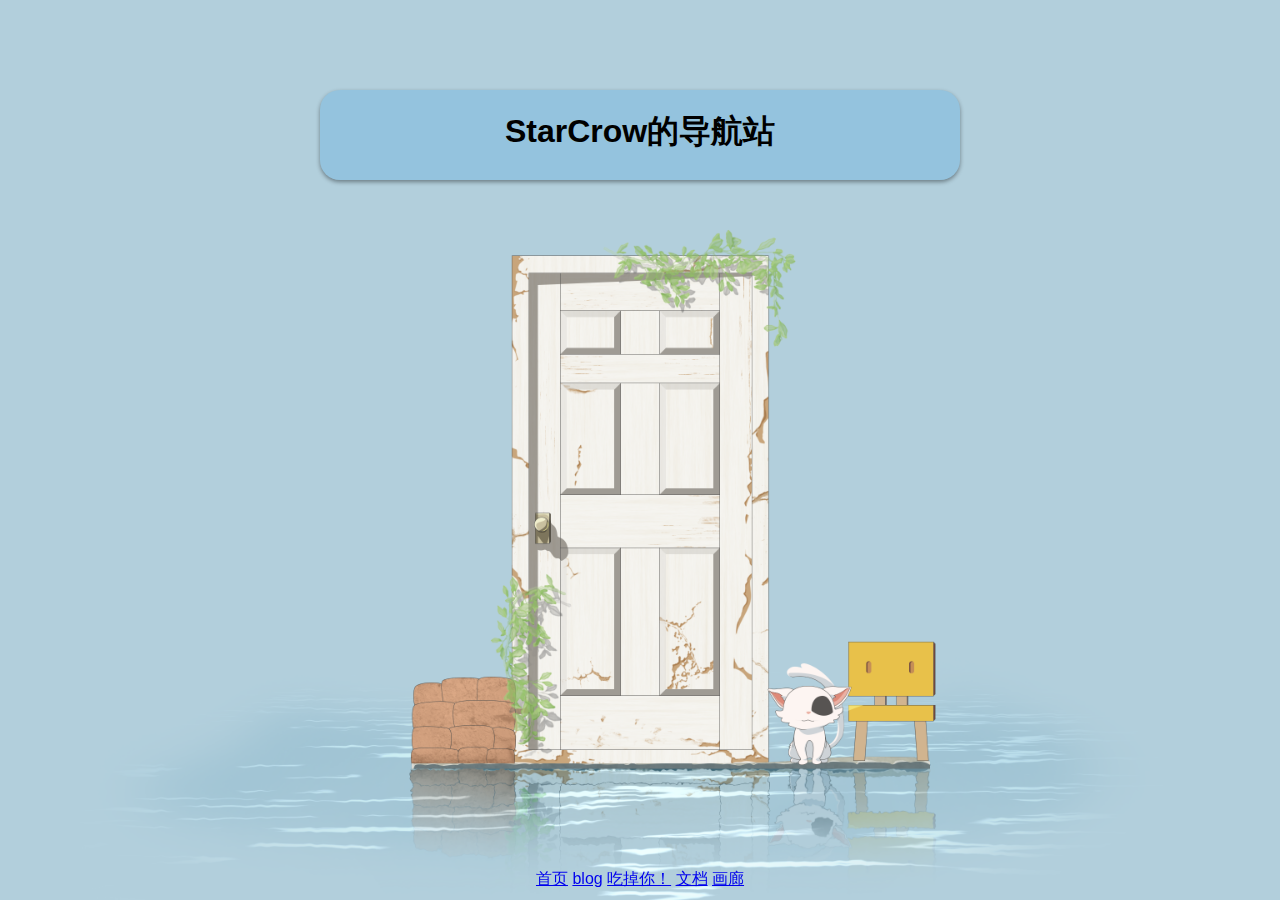
<file: mobile.html>
<!DOCTYPE html>
<html>
<head>

    <title>StarCrow导航站</title>
    <link rel="stylesheet" href="styles.css" >

</head>
<body class="mobile-background">

    <div class="mobile-container">
        <h1>StarCrow的导航站</h1>
    </div>
    <div class="navbar">
        <a href="#">首页</a>
        <a href="https://blog.enstar.tech">blog</a>
        <a href="https://games.enstar.tech">吃掉你！</a>
        <a href="https://games.enstar.tech">文档</a>
        <a href="https://photos.enstar.tech">画廊</a>
    </div>
</body>
</html>
</file>
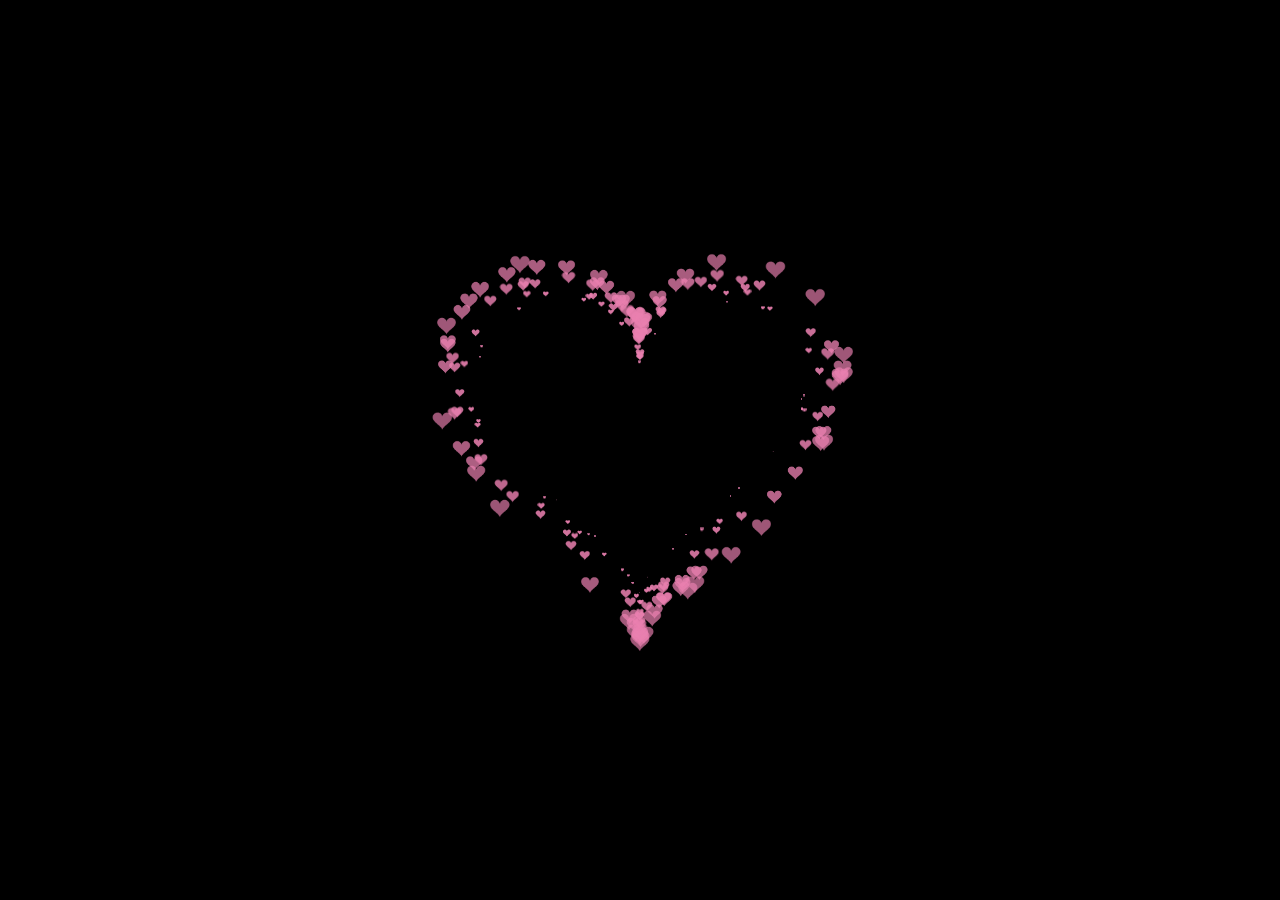
<file: source/loveu.html>
<!doctype html>
<html>

<head>
    <meta charset="utf-8">
    <title>(ˉ▽￣～) ~~ 花里胡哨代码</title>
    <script src="https:/libs.baidu.com/jquery/1.11.3/jquery.min.js"></script>
    <style>
        html,
        body {
            height: 100%;
            padding: 0;
            margin: 0;
            background: #000;
        }

        canvas {
            position: absolute;
            width: 100%;
            height: 100%;
        }
    </style>
</head>

<body>
    <canvas id="pinkboard"></canvas>

    <script>
        var settings = {
            particles: {
                length: 500,
                duration: 2,
                velocity: 100,
                effect: -0.75,
                size: 30,
            },
        };



        (function () {
            var b = 0;
            var c = ["ms", "moz", "webkit", "o"];
            for (var a = 0; a < c.length && !window.requestAnimationFrame; ++a) {
                window.requestAnimationFrame = window[c[a] + "RequestAnimationFrame"];
                window.cancelAnimationFrame = window[c[a] + "CancelAnimationFrame"] || window[c[a] + "CancelRequestAnimationFrame"]
            }
            if (!window.requestAnimationFrame) {
                window.requestAnimationFrame = function (h, e) {
                    var d = new Date().getTime();
                    var f = Math.max(0, 16 - (d - b));
                    var g = window.setTimeout(function () {
                        h(d + f)
                    }, f);
                    b = d + f;
                    return g
                }
            }
            if (!window.cancelAnimationFrame) {
                window.cancelAnimationFrame = function (d) {
                    clearTimeout(d)
                }
            }
        }());


        var Point = (function () {
            function Point(x, y) {
                this.x = (typeof x !== 'undefined') ? x : 0;
                this.y = (typeof y !== 'undefined') ? y : 0;
            }
            Point.prototype.clone = function () {
                return new Point(this.x, this.y);
            };
            Point.prototype.length = function (length) {
                if (typeof length == 'undefined')
                    return Math.sqrt(this.x * this.x + this.y * this.y);
                this.normalize();
                this.x *= length;
                this.y *= length;
                return this;
            };
            Point.prototype.normalize = function () {
                var length = this.length();
                this.x /= length;
                this.y /= length;
                return this;
            };
            return Point;
        })();


        var Particle = (function () {
            function Particle() {
                this.position = new Point();
                this.velocity = new Point();
                this.acceleration = new Point();
                this.age = 0;
            }
            Particle.prototype.initialize = function (x, y, dx, dy) {
                this.position.x = x;
                this.position.y = y;
                this.velocity.x = dx;
                this.velocity.y = dy;
                this.acceleration.x = dx * settings.particles.effect;
                this.acceleration.y = dy * settings.particles.effect;
                this.age = 0;
            };
            Particle.prototype.update = function (deltaTime) {
                this.position.x += this.velocity.x * deltaTime;
                this.position.y += this.velocity.y * deltaTime;
                this.velocity.x += this.acceleration.x * deltaTime;
                this.velocity.y += this.acceleration.y * deltaTime;
                this.age += deltaTime;
            };
            Particle.prototype.draw = function (context, image) {
                function ease(t) {
                    return (--t) * t * t + 1;
                }
                var size = image.width * ease(this.age / settings.particles.duration);
                context.globalAlpha = 1 - this.age / settings.particles.duration;
                context.drawImage(image, this.position.x - size / 2, this.position.y - size / 2, size, size);
            };
            return Particle;
        })();

        var ParticlePool = (function () {
            var particles,
                firstActive = 0,
                firstFree = 0,
                duration = settings.particles.duration;

            function ParticlePool(length) {
                particles = new Array(length);
                for (var i = 0; i < particles.length; i++)
                    particles[i] = new Particle();
            }
            ParticlePool.prototype.add = function (x, y, dx, dy) {
                particles[firstFree].initialize(x, y, dx, dy);

                firstFree++;
                if (firstFree == particles.length) firstFree = 0;
                if (firstActive == firstFree) firstActive++;
                if (firstActive == particles.length) firstActive = 0;
            };
            ParticlePool.prototype.update = function (deltaTime) {
                var i;

                if (firstActive < firstFree) {
                    for (i = firstActive; i < firstFree; i++)
                        particles[i].update(deltaTime);
                }
                if (firstFree < firstActive) {
                    for (i = firstActive; i < particles.length; i++)
                        particles[i].update(deltaTime);
                    for (i = 0; i < firstFree; i++)
                        particles[i].update(deltaTime);
                }

                while (particles[firstActive].age >= duration && firstActive != firstFree) {
                    firstActive++;
                    if (firstActive == particles.length) firstActive = 0;
                }


            };
            ParticlePool.prototype.draw = function (context, image) {
                if (firstActive < firstFree) {
                    for (i = firstActive; i < firstFree; i++)
                        particles[i].draw(context, image);
                }
                if (firstFree < firstActive) {
                    for (i = firstActive; i < particles.length; i++)
                        particles[i].draw(context, image);
                    for (i = 0; i < firstFree; i++)
                        particles[i].draw(context, image);
                }
            };
            return ParticlePool;
        })();



        (function (canvas) {
            var context = canvas.getContext('2d'),
                particles = new ParticlePool(settings.particles.length),
                particleRate = settings.particles.length / settings.particles.duration, time;

            function pointOnHeart(t) {
                return new Point(
                    160 * Math.pow(Math.sin(t), 3),
                    130 * Math.cos(t) - 50 * Math.cos(2 * t) - 20 * Math.cos(3 * t) - 10 * Math.cos(4 * t) + 25
                );
            }

            var image = (function () {
                var canvas = document.createElement('canvas'),
                    context = canvas.getContext('2d');
                canvas.width = settings.particles.size;
                canvas.height = settings.particles.size;
                function to(t) {
                    var point = pointOnHeart(t);
                    point.x = settings.particles.size / 2 + point.x * settings.particles.size / 350;
                    point.y = settings.particles.size / 2 - point.y * settings.particles.size / 350;
                    return point;
                }
                context.beginPath();
                var t = -Math.PI;
                var point = to(t);
                context.moveTo(point.x, point.y);
                while (t < Math.PI) {
                    t += 0.01; point = to(t);
                    context.lineTo(point.x, point.y);
                }
                context.closePath();
                context.fillStyle = '#ea80b0';
                context.fill();
                var image = new Image();
                image.src = canvas.toDataURL();
                return image;
            })();

            function render() {
                requestAnimationFrame(render);

                var newTime = new Date().getTime() / 1000,
                    deltaTime = newTime - (time || newTime);
                time = newTime;

                context.clearRect(0, 0, canvas.width, canvas.height);

                var amount = particleRate * deltaTime;
                for (var i = 0; i < amount; i++) {
                    var pos = pointOnHeart(Math.PI - 2 * Math.PI * Math.random());
                    var dir = pos.clone().length(settings.particles.velocity);
                    particles.add(canvas.width / 2 + pos.x, canvas.height / 2 - pos.y, dir.x, -dir.y);
                }

                particles.update(deltaTime);
                particles.draw(context, image);
            }

            function onResize() {
                canvas.width = canvas.clientWidth;
                canvas.height = canvas.clientHeight;
            }
            window.onresize = onResize;

            setTimeout(function () {
                onResize();
                render();
            }, 10);
        })(document.getElementById('pinkboard'));
    </script>

</body>

</html>
</file>
<file: styles.css>
*{
  margin: 0;
  padding: 0;
  box-sizing: border-box;
  font-family: 'Poppins', sans-serif;
}
body{
  display: flex;
  justify-content: center;
  align-items: center;
  min-height: 100vh;
  background: #0f0f0f;
  overflow: hidden; 
  margin: 0; /* 去除默认的body边距 */
  padding: 0; /* 去除默认的body内边距 */
  
}
.container{
  position: relative;
  width: 100%;
  display: flex;
  justify-content: center;
  align-items: center;
  transition: transform 0.5s ease; 
}

.text{
  position: absolute;
  top: 50%;
  left: 55%;
  transform: translate(-50%, -50%);
  color: #fff;
  font-size: 2em;
  font-weight: 700;
  text-transform: uppercase;
  letter-spacing: 2px;
  text-align: center;
  transition: 1s;
  z-index: 5;
}
.container:hover + .text {
  transform: translateY(-1000px);
  z-index: 1;
  transition: .5s;
}

.container .card{
  position: absolute;
  width: 240px;
  height: 360px;
  background-color: rgba(255, 255, 255, 0.5); /* 半透明背景 */
  backdrop-filter: blur(10px); /* 毛玻璃效果 */
  border-radius: 8px;
  display: flex;
  justify-content: center;
  align-items: center;
  color: rgb(222, 204, 204);
  font-size: 8em;
  font-weight: 700;
  border:10px solid rgba(0,0,0,0.1);
  transition: all .5s;
  transform-origin: 50% 100%;
  box-shadow: 0 15px 50px rgba(0,0,0,0.1);
}
.container:hover .card{
  background: linear-gradient(315deg,#1027ac,#c22eb6);
  border:0px solid rgba(0,0,0,0.1);
  transform: rotate(calc(var(--i) * 5deg))
             translate(calc(var(--i) * 120px), -50px);
  box-shadow: 0 15px 50px rgba(0,0,0,0.25);
  cursor: pointer;
}

.container:not(:hover) {
  transform: translateX(-30vw); /* 鼠标悬停且未点击时，向左移动 */
}

.container:active .card:not(:active){
  background-color: #333;
}

.card.clicked{
  transform: skewX(15deg)
              translate(0, 50px);
  width: 124px;
  height: 460px;
  translate: calc(var(--i) * 20px)  -50px;
  border:0px solid rgba(0,0,0,0.1);
  z-index: 5;
  background: linear-gradient(315deg,#ffbc00,#ff0058);
  border-radius: 10px; /* 圆角 */
  padding: 0px; /* 内边距 */
  box-shadow: 0 0 10px rgba(0, 0, 0, 0.3); /* 阴影效果 */
}
  




@keyframes gradientAnimation {
  0% {
    border-color: rgb(0, 0, 0);
  }

  25% {
    border-color: #4945c9;
  }

  50% {
    border-color: #000000;
  }
  100% {
    border-color: #eb7242;
  }
}

.button {
  display: inline-block;
  padding: 10px 20px;
  color: white;
  background-color: rgb(13, 46, 118);
  text-decoration: none;
  text-align: center;
  border-radius: 5px;
  transition: background-color 0.3s ease;
}

.button:hover {
  background-color: rgb(255, 255, 255);
  color: black;
}


.avatar{
  position: relative;
  width: 200px;
  height: 200px;
  border-radius: 50%;

}


.border-container {
  border-radius: 100px;
  position: absolute;
  backdrop-filter: blur(10px); 
  width: 98%; 
  height: 98%; 
  border: 21px solid;
  backdrop-filter: opacity(0.7);
  padding: 5px;
  box-sizing: border-box; /* 边框和内边距计入宽度 */
  text-align: center; /* 可以根据需要调整文本居中 */
  animation: gradientAnimation 5s infinite alternate;
  z-index: -1;
}

.card .content{
  display: none;
  position: absolute;
  transition: .5s;
}

.card.clicked  .content{
  content: "";
  display: block;
  background-color: rgba(30, 56, 112, 0.507); /* 半透明背景 */
  backdrop-filter: blur(15px); /* 毛玻璃效果 */
  width: 248px;
  height: 360px;
  text-decoration: none;
  border-radius: 8px;
  transform: skewX(-15deg);
  z-index: 999;
}



.mobile-container {
  position: absolute;
  top: 15%;
  left: 50%;
  transform: translate(-50%, -50%);
  height: 10%;
  width: 50%;
  background-color: rgba(63, 161, 227, 0.26);
  border-radius: 20px;
  padding: 20px;
  box-shadow: 0px 2px 4px rgba(0, 0, 0, 0.4);
  text-align: center;
  transition: transform 0.3s ease;
}

.mobile-background{
  background-image: url("./source/background.png"); /* 替换为你的图片 URL */
  background-size: cover;
  background-position: center;
  display: flex;
  justify-content: center;
  align-items: center;
}
.navbar {
  background-color: rgba(0, 0, 0, 0);
  color: #fff;
  padding: 10px;
  position: fixed;
  bottom: 0;
  left: 0;
  width: 100%;
  text-align: center;
}
</file>
